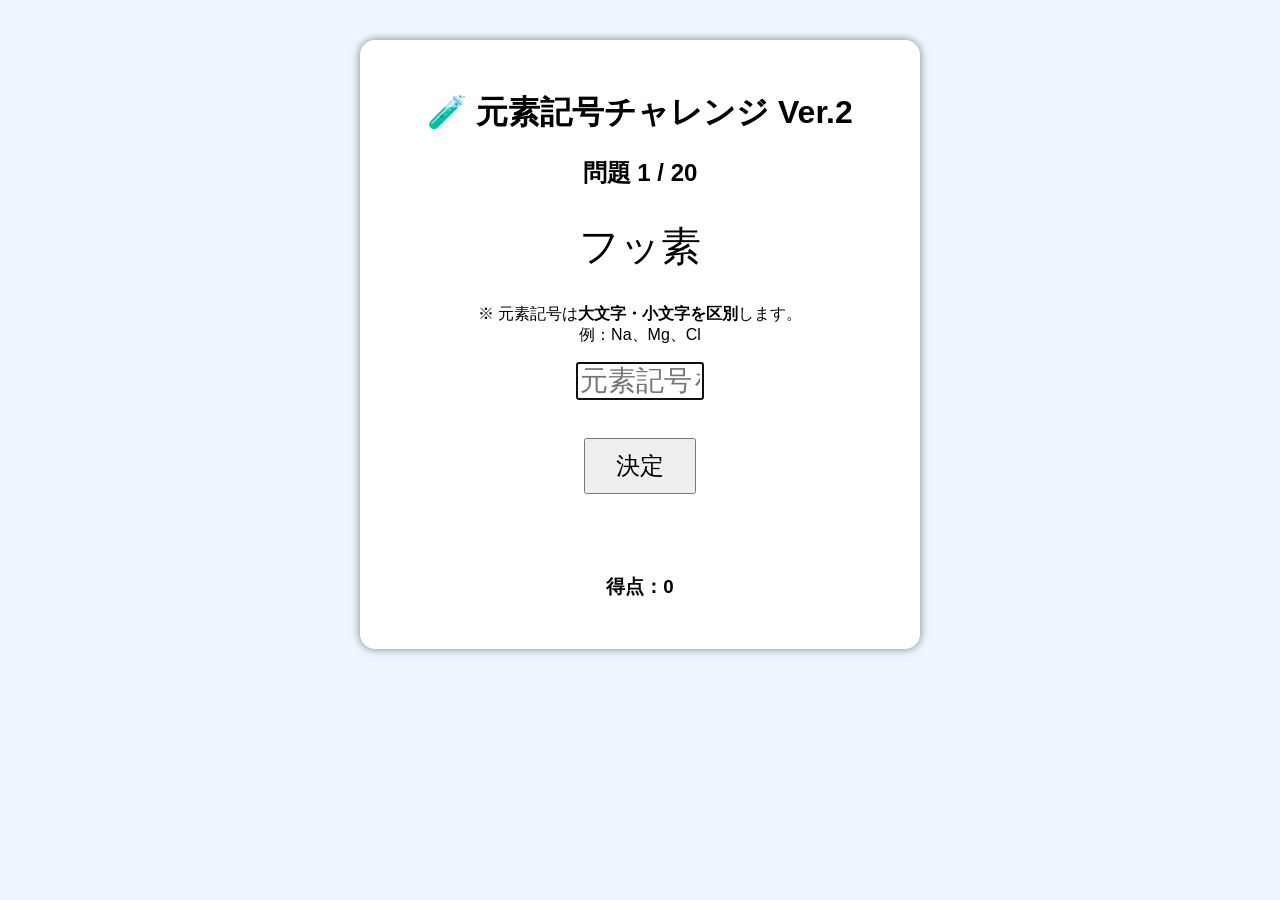
<file: index.html>
<!DOCTYPE html>
<html lang="ja">
<head>
    <meta charset="UTF-8">
    <meta name="viewport" content="width=device-width, initial-scale=1.0">
    <title>元素記号チャレンジ Ver.2</title>
    <link rel="stylesheet" href="style.css">
</head>

<body>

<div class="container">

    <h1>🧪 元素記号チャレンジ Ver.2</h1>

    <h2 id="questionNumber">問題 1 / 20</h2>

    <div id="question" class="question">
        元素名
    </div>

    <p class="notice">
        ※ 元素記号は<strong>大文字・小文字を区別</strong>します。<br>
        例：Na、Mg、Cl
    </p>

    <input
        type="text"
        id="answer"
        placeholder="元素記号を入力"
        autocomplete="off"
        autocapitalize="off"
        autocorrect="off"
        spellcheck="false"
        maxlength="2"
        autofocus
    >

    <br><br>

    <button id="submitButton">決定</button>

    <div id="message"></div>

    <h3 id="score">得点：0</h3>

</div>

<script src="script.js"></script>

</body>
</html>
</file>
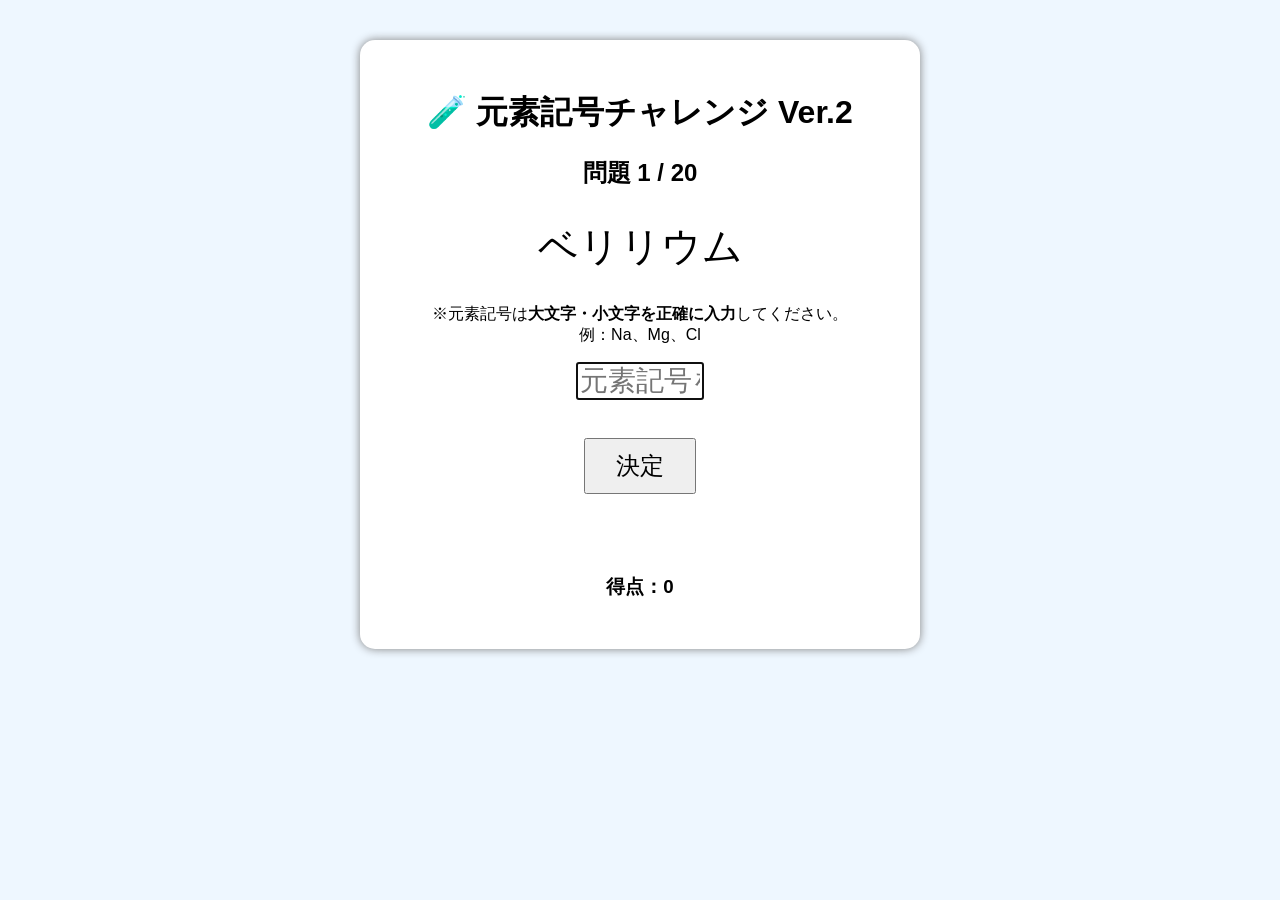
<file: periodic-game/index.html>
<!DOCTYPE html>
<html lang="ja">
<head>
    <meta charset="UTF-8">
    <meta name="viewport" content="width=device-width, initial-scale=1.0">
    <title>元素記号チャレンジ Ver.2</title>
    <link rel="stylesheet" href="style.css">
</head>

<body>

<div class="container">

    <h1>🧪 元素記号チャレンジ Ver.2</h1>

    <h2 id="questionNumber">問題 1 / 20</h2>

    <div id="question" class="question">
        元素名
    </div>

    <p class="notice">
        ※元素記号は<strong>大文字・小文字を正確に入力</strong>してください。<br>
        例：Na、Mg、Cl
    </p>

    <input
        type="text"
        id="answer"
        placeholder="元素記号を入力"
        autocomplete="off"
        maxlength="2"
        autofocus>

    <br><br>

    <button id="submitButton">決定</button>

    <div id="message"></div>

    <h3 id="score">得点：0</h3>

</div>

<script src="script.js"></script>

</body>
</html>
</file>
<file: style.css>
body{

    background:#eef7ff;

    font-family:sans-serif;

    text-align:center;

}

.container{

    width:500px;

    margin:40px auto;

    background:white;

    padding:30px;

    border-radius:15px;

    box-shadow:0 0 10px gray;

}

.question{

    font-size:40px;

    margin:30px;

}

input{

    font-size:28px;

    width:120px;

    text-align:center;

}

button{

    margin-top:20px;

    font-size:24px;

    padding:10px 30px;

    cursor:pointer;

}

#message{

    font-size:30px;

    margin:20px;

    height:40px;

}
</file>
<file: periodic-game/style.css>
body{

    background:#eef7ff;

    font-family:sans-serif;

    text-align:center;

}

.container{

    width:500px;

    margin:40px auto;

    background:white;

    padding:30px;

    border-radius:15px;

    box-shadow:0 0 10px gray;

}

.question{

    font-size:40px;

    margin:30px;

}

input{

    font-size:28px;

    width:120px;

    text-align:center;

}

button{

    margin-top:20px;

    font-size:24px;

    padding:10px 30px;

    cursor:pointer;

}

#message{

    font-size:30px;

    margin:20px;

    height:40px;

}
</file>
